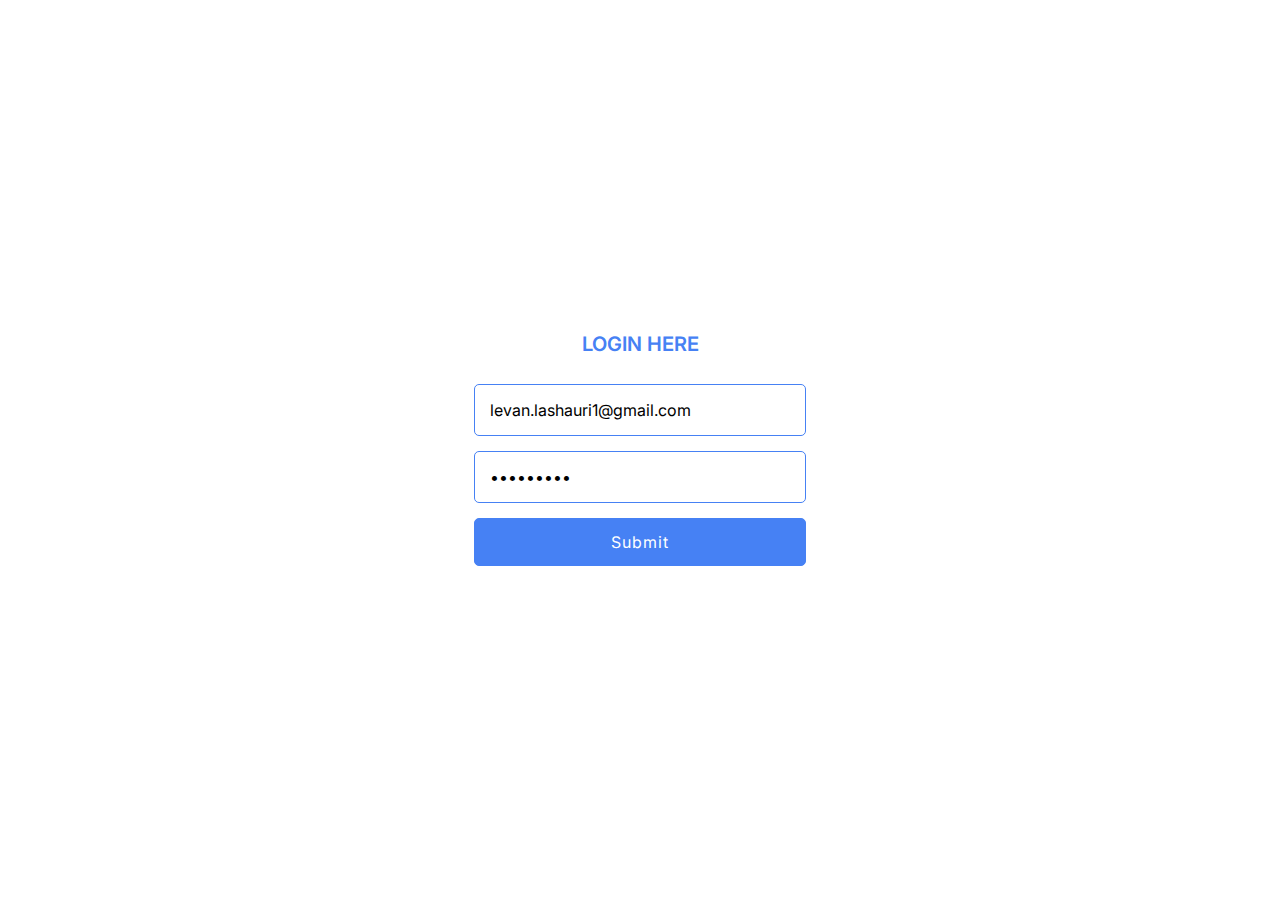
<file: index.html>
<!DOCTYPE html>
<html lang="en">
<head>
    <meta charset="UTF-8">
    <meta http-equiv="X-UA-Compatible" content="IE=edge">
    <meta name="viewport" content="width=device-width, initial-scale=1.0">
    <link rel="preconnect" href="https://fonts.googleapis.com">
    <link rel="preconnect" href="https://fonts.gstatic.com" crossorigin>
    <link href="https://fonts.googleapis.com/css2?family=Inter:wght@400;600&display=swap" rel="stylesheet">
    <link rel="stylesheet" href="./style/reset.css">
    <link rel="stylesheet" href="./style/index.css">
    <script src="./api.js" defer type="module"></script>
    <script src="./home.js" defer type="module"></script>
    <title>enagram</title>
</head>
<body>
    <div class="header">
        <h2>Hello, you are logged in</h2>
    </div>
    <div class="main">
        <textarea rows="20" cols="60" placeholder="type your text here"></textarea>
        <br>
        <button>Send</button>
        <div class="audio-elements"></div>
    </div>
</body>
</html>
</file>
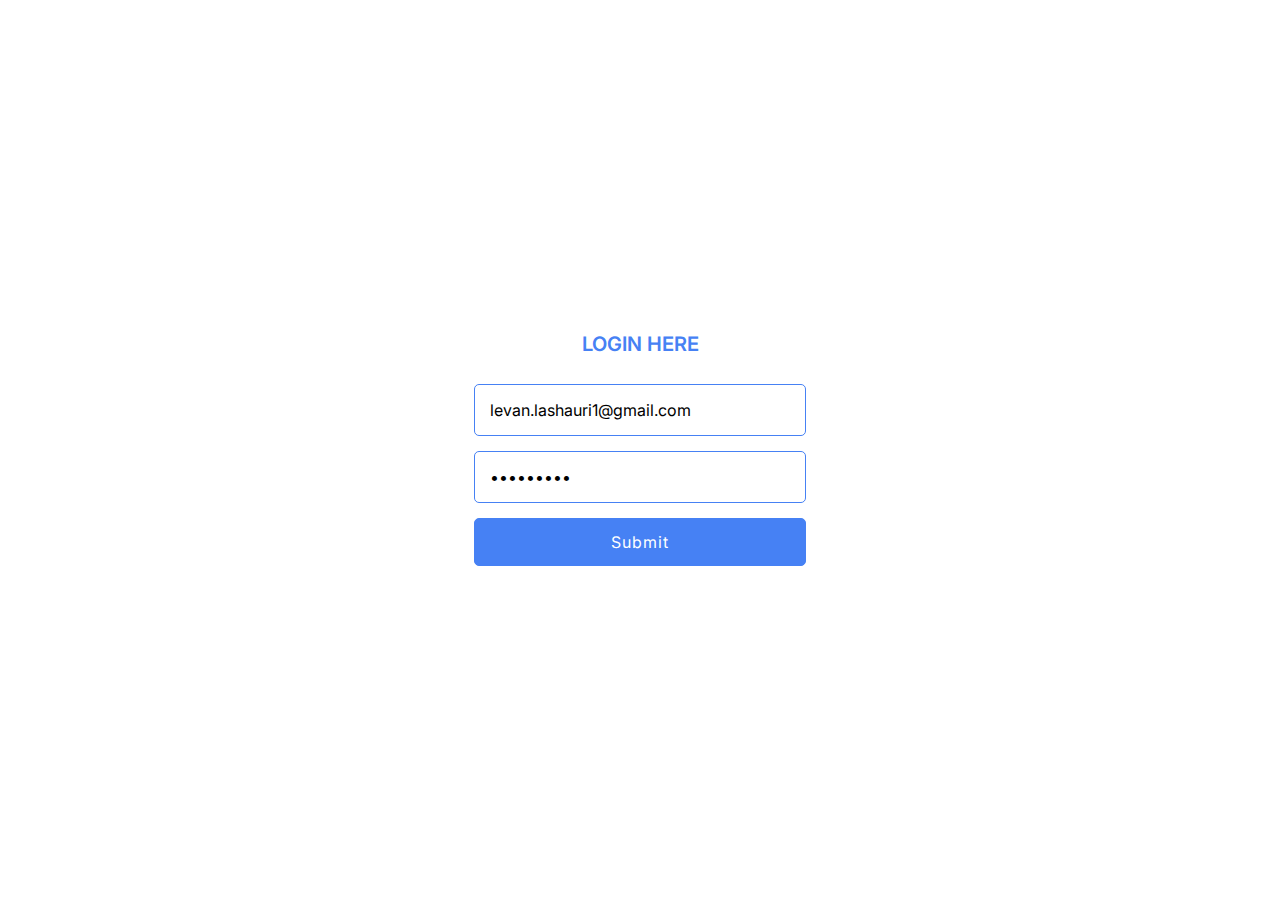
<file: login.html>
<!DOCTYPE html>
<html lang="en">
<head>
    <meta charset="UTF-8">
    <meta http-equiv="X-UA-Compatible" content="IE=edge">
    <meta name="viewport" content="width=device-width, initial-scale=1.0">
    <link rel="preconnect" href="https://fonts.googleapis.com">
    <link rel="preconnect" href="https://fonts.gstatic.com" crossorigin>
    <link href="https://fonts.googleapis.com/css2?family=Inter:wght@400;600&display=swap" rel="stylesheet">
    <link rel="stylesheet" href="./style/reset.css">
    <link rel="stylesheet" href="./style/login.css">
    <script src="./api.js" defer type="module"></script>
    <script src="./login.js" defer type="module"></script>
    <title>Enagram login</title>
</head>
<body>
    <div class="main">
        <h2>LOGIN HERE</h2>
        <form>
            <input type="email" name="email" value="levan.lashauri1@gmail.com" placeholder="Enter your email">
            <input type="password" name="password" value="Demo_1234" placeholder="Enter your password">
            <input type="submit" name="login">
        </form>
    </div>
</body>
</html>
</file>
<file: style/index.css>
body {
	font-family: 'Inter', sans-serif;
}

body {
	padding: 0 15px;
}

.header {
	margin-top: 30px;
	text-align: center;
	font-size: 18px;
	font-weight: 600;
}

.main {
	display: flex;
	align-items: center;
	flex-direction: column;
	gap: 10px;
	margin-top: 50px;
}

.main textarea {
	width: 60%;
	padding: 10px;
	border: 1px solid #000;
}

.main button {
	padding: 8px 40px;
	background-color: #4681f4;
	letter-spacing: 1px;
	color: #fff;
	border-radius: 5px;
}

.main button:hover {
	opacity: .9;
}

.audio-elements {
	display: flex;
	gap: 10px;
}
</file>
<file: style/login.css>
body {
	font-family: 'Inter', sans-serif;
}

.main {
	box-sizing: border-box;
	width: 100vw;
	height: 100vh;
	display: flex;
	justify-content: center;
	align-items: center;
	flex-direction: column;
	gap: 30px;
}

.main h2 {
	font-size: 20px;
	font-weight: 600;
	color: #4681f4;
}

.main form {
	display: flex;
	flex-direction: column;
	gap: 15px;
}

.main form input {
	padding: 15px;
	width: 300px;
	border: 1px solid #4681f4;
	border-radius: 5px;
}

.main form input[type="submit"] {
	text-align: center;
	background-color: #4681f4;
	letter-spacing: 1px;
	color: #fff;
	border-radius: 5px;
}

.main form input[type="submit"]:hover {
	opacity: .9;
}
</file>
